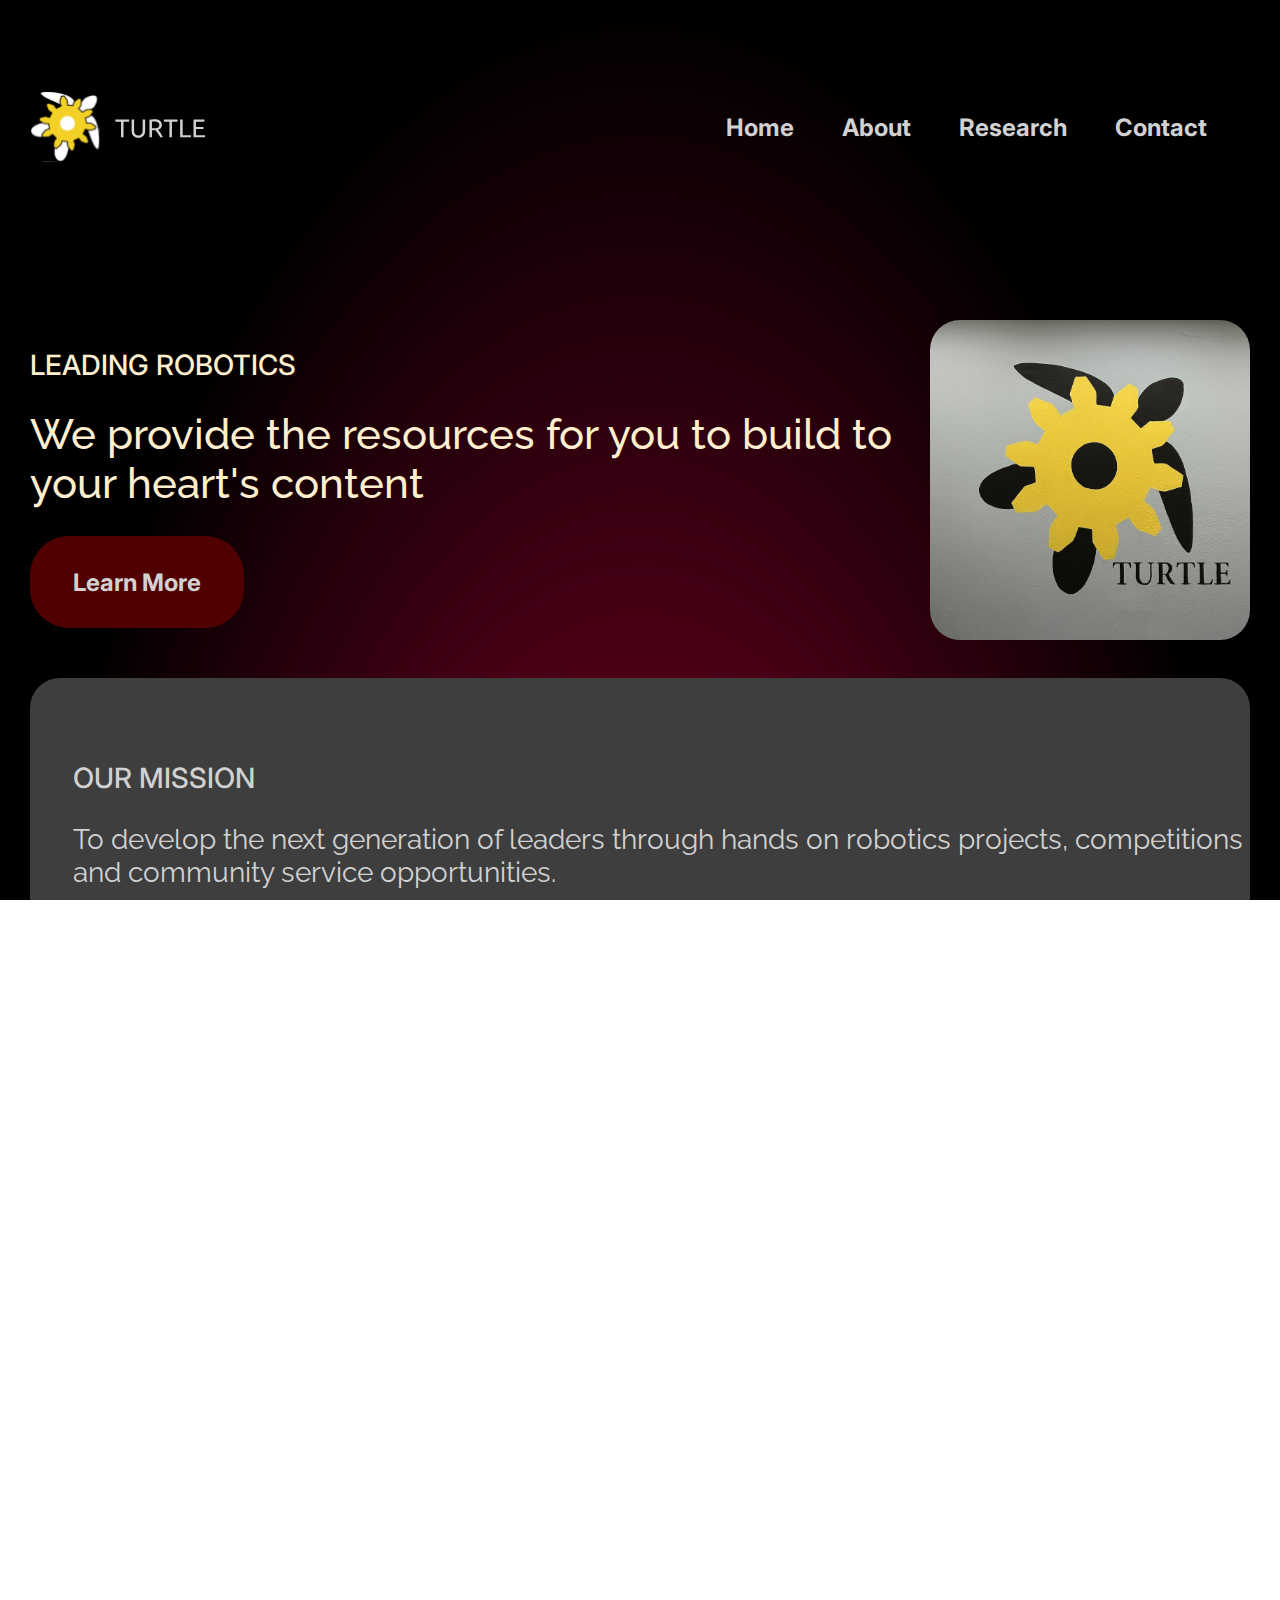
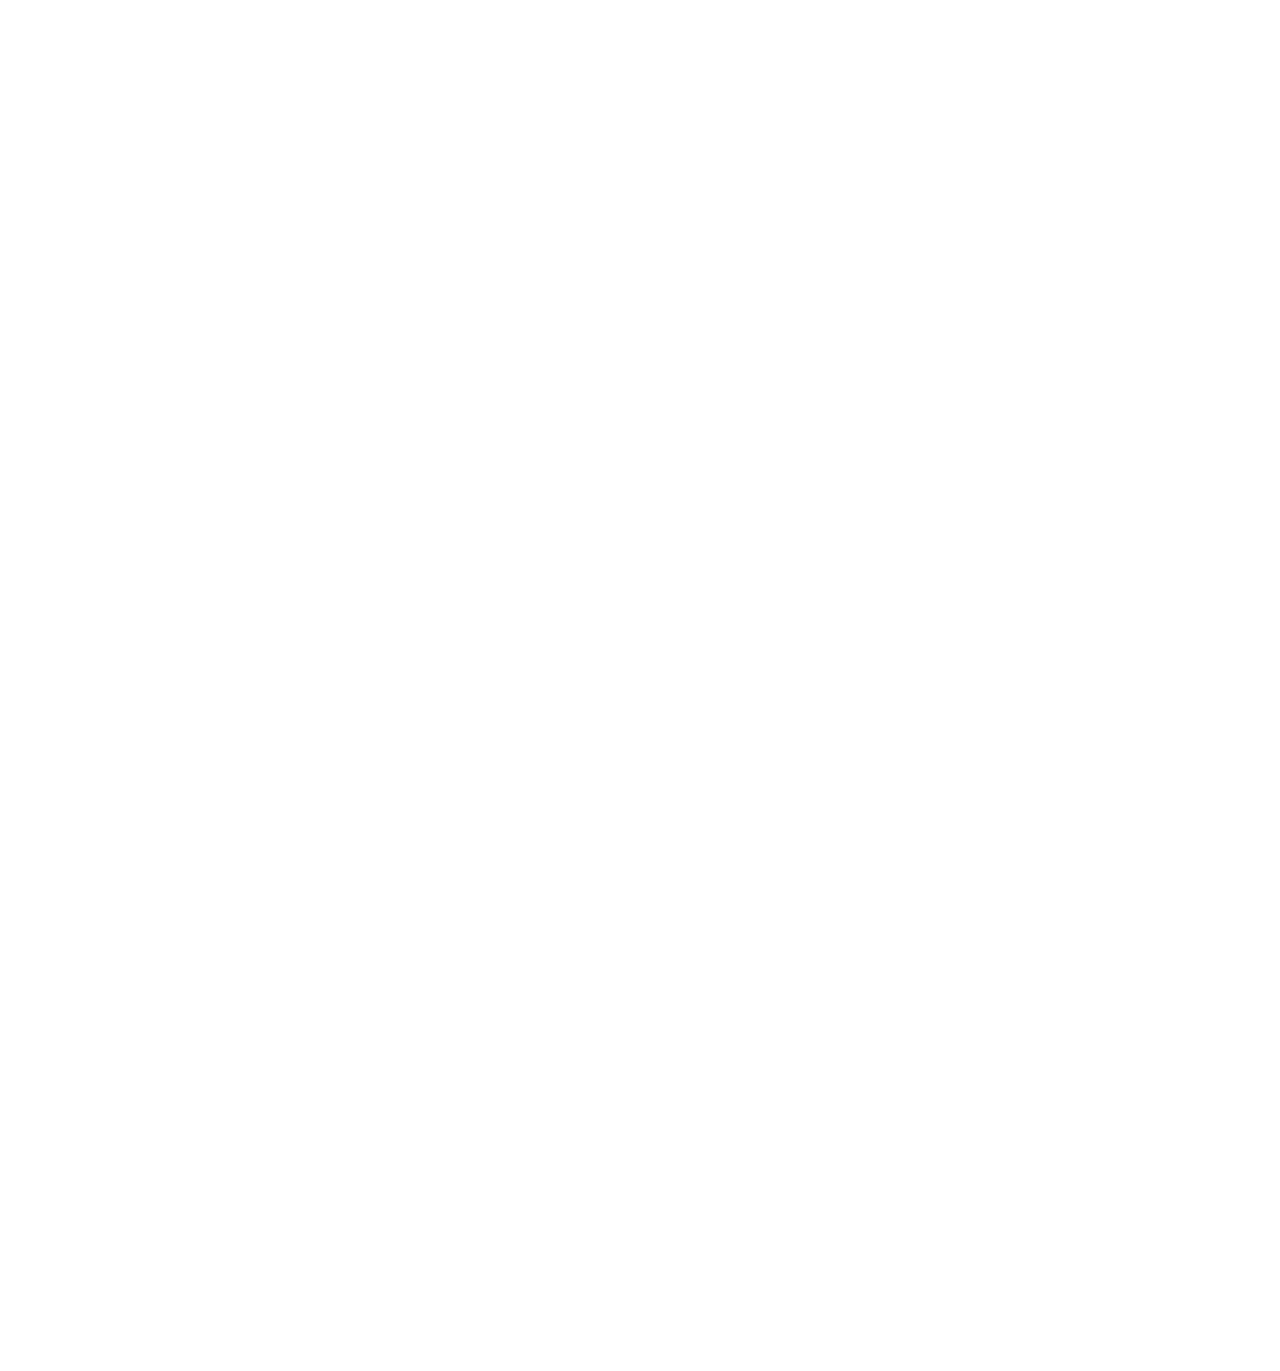
<file: index.html>
<!DOCTYPE html>
<!-- TODO convert images to -->
<html lang="en">

<head>
    <meta charset="UTF-8">
    <meta name="viewport" content="width=device-width, initial-scale=1.0">
    <title>TURTLE Robotics</title>
    <link rel="stylesheet" href="styles.css">

    <!-- Favicons -->
    <link rel="icon" type="image/png" href="/images/homepage_files/favicons/favicon-96x96.png" sizes="96x96" />
    <link rel="icon" type="image/svg+xml" href="/images/homepage_files/favicons/favicon.svg" />
    <link rel="shortcut icon" href="/images/homepage_files/favicons/favicon.ico" />
    <link rel="apple-touch-icon" sizes="180x180" href="/images/homepage_files/favicons/apple-touch-icon.png" />
    <link rel="manifest" href="/images/homepage_files/favicons/site.webmanifest" />

    <!-- Fonts: raleway & inter-->
    <link rel="preconnect" href="https://fonts.googleapis.com">
    <link rel="preconnect" href="https://fonts.gstatic.com" crossorigin>
    <link
        href="https://fonts.googleapis.com/css2?family=Inter:wght@100..900&family=Raleway:ital,wght@0,100..900;1,100..900&display=swap"
        rel="stylesheet">


</head>

<body>
    <div class="main-wrapper">


        <!-- Header includes hero section, navigation -->
        <header>
            <!-- Logo and navigation -->
            <nav>
                <div class="top-logo">
                    <img src="images/homepage_files/turtle-logo-text.svg">
                </div>

                <div class="navburger-container">
                    <ul>
                        <li>
                            <a href="index.html">Home</a>
                        </li>

                        <li>
                            <a href="about.html">About</a>
                        </li>

                        <li>
                            <a href="research.html">Research</a>
                        </li>

                        <li>
                            <a href="contact.html">Contact</a>
                        </li>
                    </ul>

                    <div class="burger-links">
                        <div class="burger-link"><a href="index.html">Home</a></div>
                        <div class="burger-link"><a href="about.html">About</a></div>
                        <div class="burger-link"><a href="research.html">Research</a></div>
                        <div class="burger-link"><a href="contact.html">Contact</a></div>
                    </div>

                    <div class="hamburger">
                        <div class="bar"></div>
                        <div class="bar"></div>
                        <div class="bar"></div>
                    </div>
                </div>
            </nav>
            </nav>

            <div class="hero-section">
                <div class="left">
                    <h3>
                        LEADING ROBOTICS
                    </h3>
                    <h1>
                        We provide the 
                        resources for you to build 
                        to your heart's content
                    </h1>

                    <a href="about.html" class="btn">Learn More</a>
                </div>

                <div class="turtle-painting">
                    <img src="images/homepage_files/turtle-painting.JPEG">
                </div>
            </div>
        </header>

        <section class="mission-section">
            <h3 id="data">
                OUR MISSION
            </h3>

            <p> To develop the next generation of leaders through 
                hands on robotics projects, competitions and 
                community service opportunities.
        </section>

        <section class="featured-project-section">
            <h2>
                Join a team, build a robot, make a difference
            </h2>
            <div class="project-card">
                <img src="images/homepage_files/featured-project-image.jpeg">
                <div class="featured-project-description">
                    <p>
                        In OLSN, the project team is 
                        developing a prosthetic hand for a local 
                        boy
                    </p>
                    <!-- TODO: add link to whichever part of page has featured project information-->
                    <a href="research.html" class="btn">Learn More</a>
                </div>
            </div>

        </section>

        <section class="get-involved-section">
            <h2>
                Get involved
            </h2>
            <div class="join-card">
                <div>
                    <p>100+ members with</p>
                    <p>
                        active projects
                    </p>
                    <a href="https://docs.google.com/forms/d/e/1FAIpQLSd7Zluw8cA9eXX0VDtoTWU3bGopI4MnJf545L-iL5RBx29VTg/viewform"
                        class="btn">Join Us</a>
                </div>
                <img src="images/homepage_files/group-picture-image.jpg">

            </div>
            <h2>
                Awards
            </h2>
            <p>
                1st Place at Texas A&M Engineering Project Showcase '21
            </p>
        </section>

        <section class="partners-section">
            <div class="partner-box">
                <h2>Partners</h2>
                <img src="images/homepage_files/recognized-student-organization.png">
            </div>

        </section>

        <section class="contact-us-section">
            <a href="contact.html" class="btn">Contact Us</a>
        </section>



        </section>

    </div>
    <footer>
        <div class="footer-logo">
            <img src="images/homepage_files/turtle-logo-text-black.svg">
        </div>
        <div class="footer-links">
            <a href="index.html">Home</a>

            <a href="about.html">About</a>

            <a href="research.html">Research</a>

            <a href="contact.html">Contact</a>
        </div>

        <div class="icon-wrapper">
            <a href="https://www.instagram.com/turtle_robotics/">
                <img class="footer-img" src="images/homepage_files/instagram-icon.svg">
            </a>

            <a href="https://www.linkedin.com/company/texas-a-m-turtle-robotics">
                <img class="footer-img" src="images/homepage_files/linkedin-icon.svg">
            </a>

            <a href="mailto:turtlerobotics@gmail.com">
                <img class="footer-img" src="images/homepage_files/mail-icon.svg">
            </a>

            <a href="https://github.com/turtle-robotics">
                <img class="footer-img" src="images/homepage_files/github-icon.svg">
            </a>
        </div>
    </footer>

    <script src="main.js"></script>
</body>

</html>
</file>
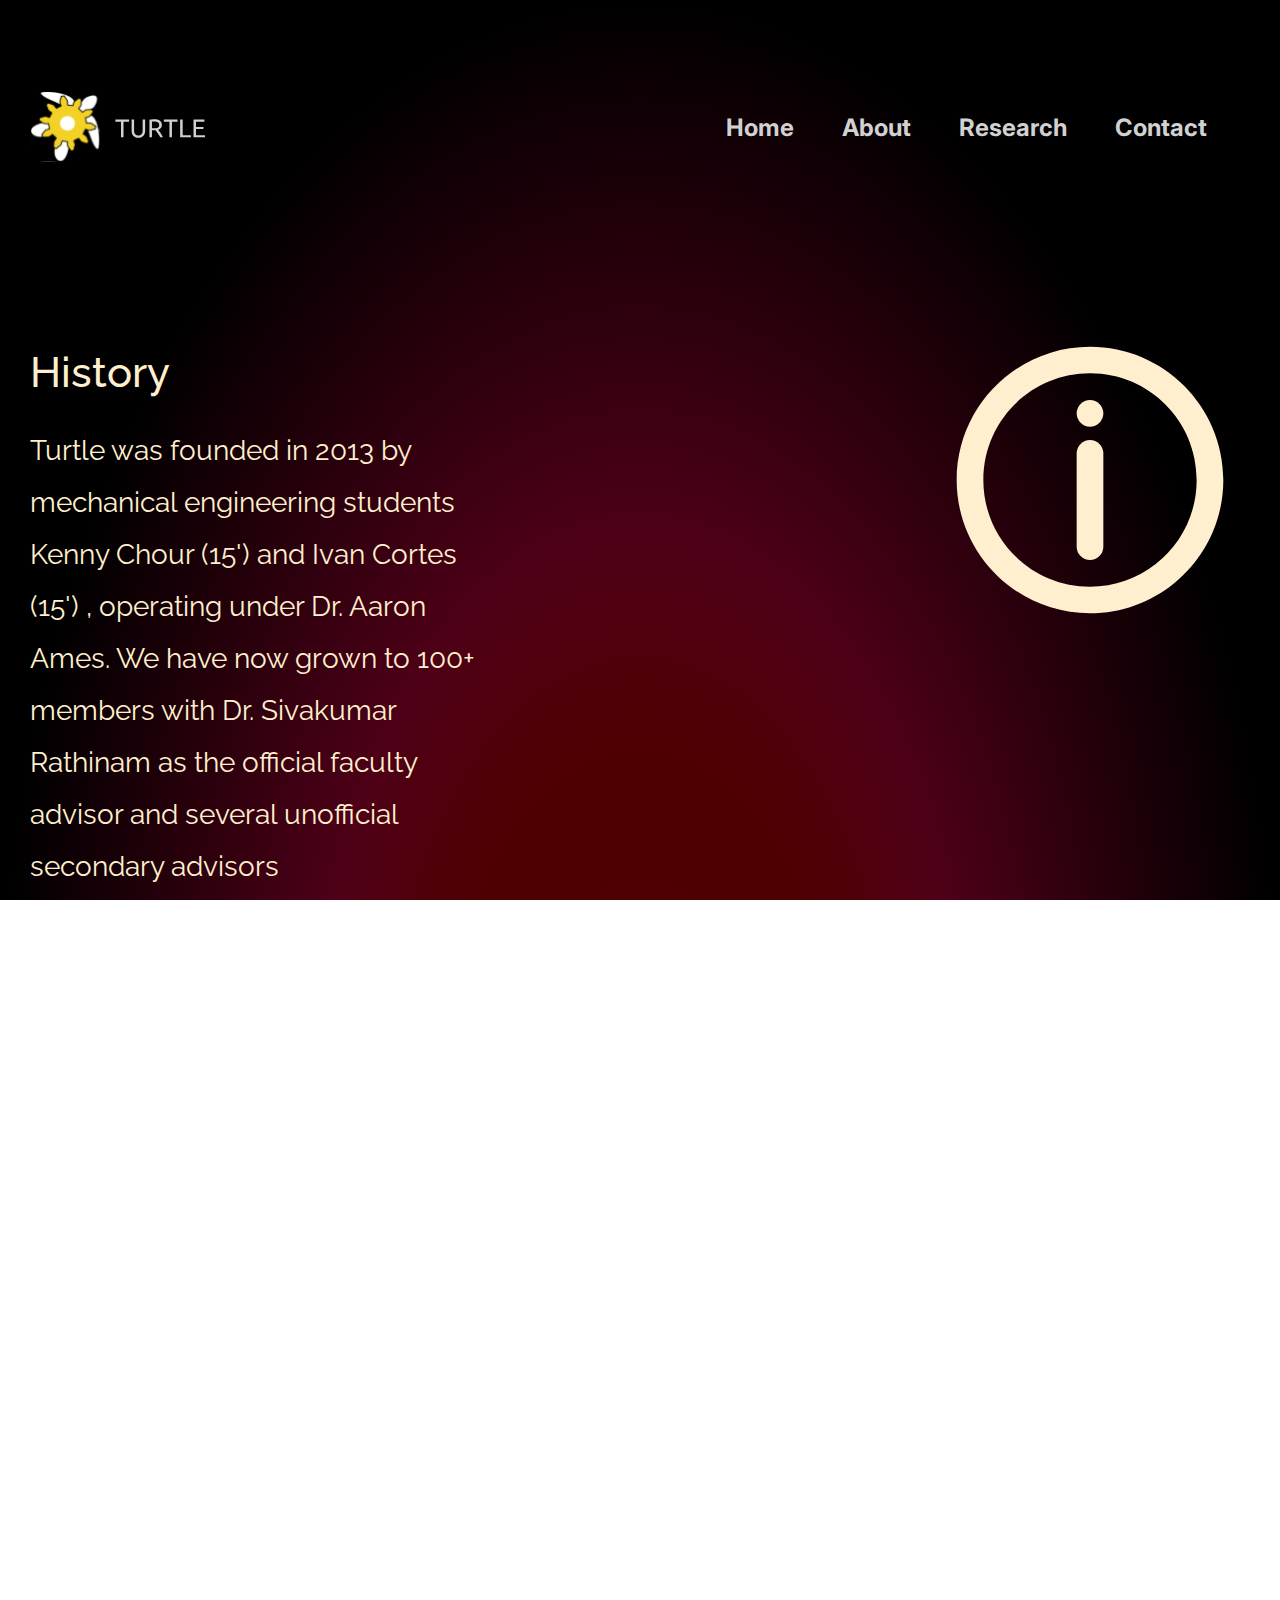
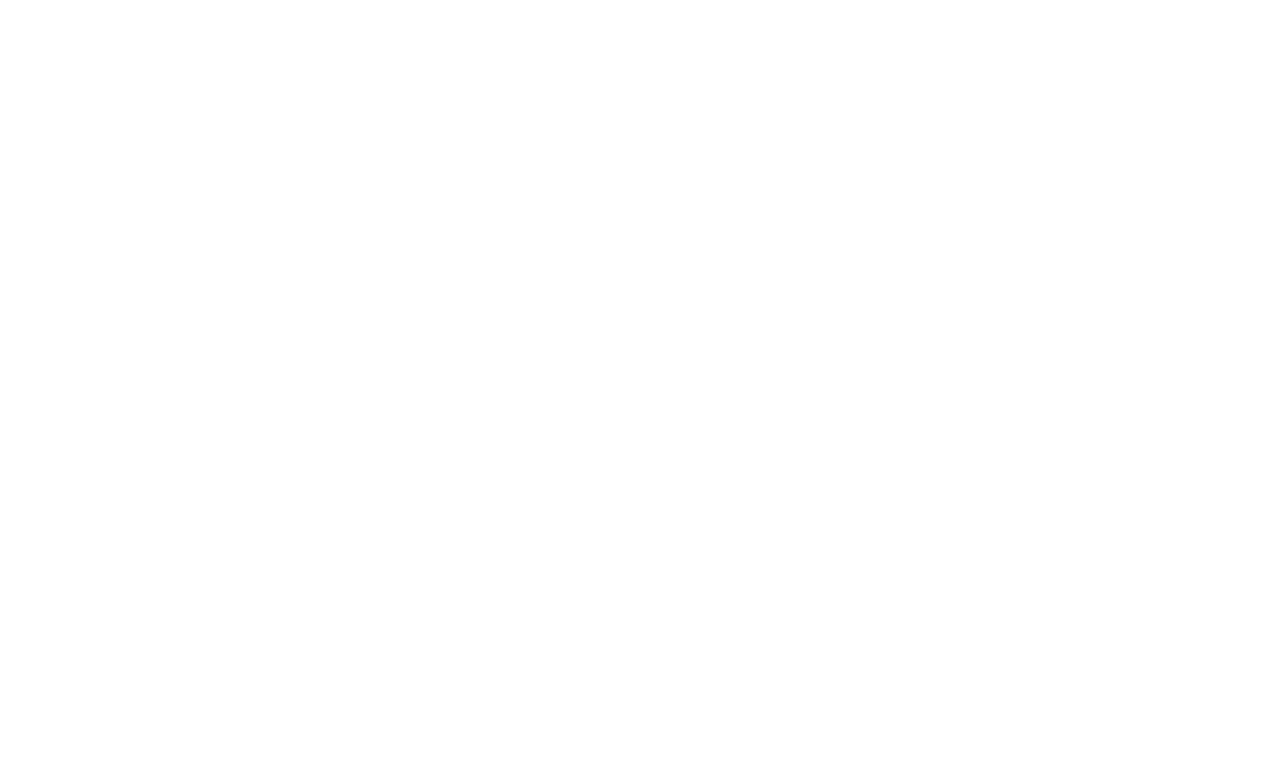
<file: about.html>
<!DOCTYPE html>

<html lang="en">

<head>
    <meta charset="UTF-8">
    <meta name="viewport" content="width=device-width, initial-scale=1.0">
    <title>About page | TURTLE Robotics </title>
    <link rel="stylesheet" href="styles.css">

    <!-- Favicons -->
    <link rel="icon" type="image/png" href="/images/homepage_files/favicons/favicon-96x96.png" sizes="96x96" />
    <link rel="icon" type="image/svg+xml" href="/images/homepage_files/favicons/favicon.svg" />
    <link rel="shortcut icon" href="/images/homepage_files/favicons/favicon.ico" />
    <link rel="apple-touch-icon" sizes="180x180" href="/images/homepage_files/favicons/apple-touch-icon.png" />
    <link rel="manifest" href="/images/homepage_files/favicons/site.webmanifest" />


    <!-- Fonts: raleway & inter-->
    <link rel="preconnect" href="https://fonts.googleapis.com">
    <link rel="preconnect" href="https://fonts.gstatic.com" crossorigin>
    <link
        href="https://fonts.googleapis.com/css2?family=Inter:wght@100..900&family=Raleway:ital,wght@0,100..900;1,100..900&display=swap"
        rel="stylesheet">
</head>

<body>
    <div class="main-wrapper">


        <!-- Header includes hero section, navigation -->
        <header>
            <!-- Logo and navigation -->
            <nav>
                <div class="top-logo">
                    <img src="images/homepage_files/turtle-logo-text.svg">
                </div>


                <div class="navburger-container">
                    <ul>
                        <li>
                            <a href="index.html">Home</a>
                        </li>

                        <li>
                            <a href="about.html">About</a>
                        </li>

                        <li>
                            <a href="research.html">Research</a>
                        </li>

                        <li>
                            <a href="contact.html">Contact</a>
                        </li>
                    </ul>

                    <div class="burger-links">
                        <div class="burger-link"><a href="index.html">Home</a></div>
                        <div class="burger-link"><a href="about.html">About</a></div>
                        <div class="burger-link"><a href="research.html">Research</a></div>
                        <div class="burger-link"><a href="contact.html">Contact</a></div>
                    </div>

                    <div class="hamburger">
                        <div class="bar"></div>
                        <div class="bar"></div>
                        <div class="bar"></div>
                    </div>
                </div>
            </nav>

            </nav>

            <div class="hero-section">
                <div class="left">
                    <h1>
                        History
                    </h1>
                    <p>
                        Turtle was founded in 2013 by <br>
                        mechanical engineering students <br>
                        Kenny Chour (15') and Ivan Cortes <br>
                        (15') , operating under Dr. Aaron <br>
                        Ames. We have now grown to 100+ <br>
                        members with Dr. Sivakumar <br>
                        Rathinam as the official faculty <br>
                        advisor and several unofficial <br>
                        secondary advisors
                    </p>
                </div>

                <div class="info">
                    <img src="images/about_page_files/info.svg">
                </div>

            </div>


        </header>


        <div class="about-card-wrapper">
            <div class="about-card-row">
                <div class="about-card-black">

                    <img class="about-person-icon" src="images/about_page_files/person-icon.svg">

                    <div class="about-card-right">
                        <div class="about-card-text">
                            <h4 class="about-card-position">
                                PRIMARY ADVISOR
                            </h4>
                            <p class="about-card-name">
                                Sivakumar Rathinam
                            </p>
                        </div>

                        <a href="mailto:srathinam@tamu.edu">
                            <img src="images/about_page_files/about-email-icon(FFEFCE).svg">
                        </a>
                    </div>
                </div>

                <div class="about-card-grey">

                    <img class="about-person-icon" src="images/about_page_files/person-icon.svg">

                    <div class="about-card-right">
                        <div class="about-card-text">
                            <h4 class="about-card-position">
                                PRESIDENT
                            </h4>
                            <p class="about-card-name">
                                Zachary Bucknor-Smartt
                            </p>
                        </div>
                        <a href="mailto:zacharybsmartt@tamu.edu">
                            <img src="images/about_page_files/about-email-icon(FFEFCE).svg">
                        </a>
                    </div>
                </div>
            </div>

            <div class="about-card-row">
                <div class="about-card-white">

                    <img class="about-person-icon" src="images/about_page_files/person-icon.svg">

                    <div class="about-card-right">
                        <div class="about-card-text">
                            <h4 class="about-card-position">
                                EXTERNAL VP
                            </h4>
                            <p class="about-card-name">
                                Ian Farrar
                            </p>
                        </div>

                        <a href="mailto:farraricollege4@email.tamu.edu">
                            <img src="images/about_page_files/about-email-icon(02F4D).svg">
                        </a>
                    </div>
                </div>

                <div class="about-card-white">

                    <img class="about-person-icon" src="images/about_page_files/person-icon.svg">

                    <div class="about-card-right">
                        <div class="about-card-text">
                            <h4 class="about-card-position">
                                INTERNAL VP
                            </h4>
                            <p class="about-card-name">
                                Ian Lansdowne
                            </p>
                        </div>

                        <a href="mailto:ianl@email.tamu.edu">
                            <img src="images/about_page_files/about-email-icon(02F4D).svg">
                        </a>
                    </div>
                </div>

                <div class="about-card-white">

                    <img class="about-person-icon" src="images/about_page_files/person-icon.svg">

                    <div class="about-card-right">
                        <div class="about-card-text">
                            <h4 class="about-card-position">
                                PROJECT VP
                            </h4>
                            <p class="about-card-name">
                                Willem Bannick
                            </p>
                        </div>

                        <a href="mailto:wjb5493@tamu.edu">
                            <img src="images/about_page_files/about-email-icon(02F4D).svg">
                        </a>
                    </div>
                </div>
            </div>

            <div class="about-card-row">
                <div class="about-card-grey">

                    <img class="about-person-icon" src="images/about_page_files/person-icon.svg">

                    <div class="about-card-right">
                        <div class="about-card-text">
                            <h4 class="about-card-position">
                                PR OFFICER
                            </h4>
                            <p class="about-card-name">
                                Malcom Ferguson
                            </p>
                        </div>
                        <a href="mailto:malcolm@tamu.edu">
                            <img src="images/about_page_files/about-email-icon(FFEFCE).svg">
                        </a>
                    </div>
                </div>

                <div class="about-card-grey">

                    <img class="about-person-icon" src="images/about_page_files/person-icon.svg">

                    <div class="about-card-right">
                        <div class="about-card-text">
                            <h4 class="about-card-position">
                                CORPORATE RELATIONS OFFICER
                            </h4>
                            <p class="about-card-name">
                                Will McGarity
                            </p>
                        </div>
                        <a href="mailto:wmcgarity777@tamu.edu">
                            <img src="images/about_page_files/about-email-icon(FFEFCE).svg">
                        </a>
                    </div>
                </div>
            </div>

            <div class="about-card-row">
                <div class="about-card-white">

                    <img class="about-person-icon" src="images/about_page_files/person-icon.svg">

                    <div class="about-card-right">
                        <div class="about-card-text">
                            <h4 class="about-card-position">
                                WEBMASTER
                            </h4>
                            <p class="about-card-name">
                                Quinn Belmar
                            </p>
                        </div>
                        <a href="mailto:quinnbelmar@tamu.edu">
                            <img src="images/about_page_files/about-email-icon(02F4D).svg">
                        </a>
                    </div>
                </div>

                <div class="about-card-white">

                    <img class="about-person-icon" src="images/about_page_files/person-icon.svg">

                    <div class="about-card-right">
                        <div class="about-card-text">
                            <h4 class="about-card-position">
                                TREASURER
                            </h4>
                            <p class="about-card-name">
                                Raquel Garcia
                            </p>
                        </div>

                        <a href="mailto:raquelgarcia@tamu.edu">
                            <img src="images/about_page_files/about-email-icon(02F4D).svg">
                        </a>
                    </div>
                </div>

                <div class="about-card-white">

                    <img class="about-person-icon" src="images/about_page_files/person-icon.svg">

                    <div class="about-card-right">
                        <div class="about-card-text">
                            <h4 class="about-card-position">
                                LOGISTICS OFFICER
                            </h4>
                            <p class="about-card-name">
                                Ian Wilhite
                            </p>
                        </div>

                        <a href="mailto:ian.wilhite0@tamu.edu">
                            <img src="images/about_page_files/about-email-icon(02F4D).svg">
                        </a>
                    </div>
                </div>
            </div>

            <div class="about-card-row">
                <div class="about-card-grey">

                    <img class="about-person-icon" src="images/about_page_files/person-icon.svg">

                    <div class="about-card-right">
                        <div class="about-card-text">
                            <h4 class="about-card-position">
                                HATCHLING DIRECTOR
                            </h4>
                            <p class="about-card-name">
                                Victor Cardona
                            </p>
                        </div>
                        <a href="mailto:victor_cardona0703@tamu.edu">
                            <img src="images/about_page_files/about-email-icon(FFEFCE).svg">
                        </a>
                    </div>
                </div>

                <div class="about-card-grey">

                    <img class="about-person-icon" src="images/about_page_files/person-icon.svg">

                    <div class="about-card-right">
                        <div class="about-card-text">
                            <h4 class="about-card-position">
                                HATCHLING ASSISTANT DIRECTOR
                            </h4>
                            <p class="about-card-name">
                                Anna Wagner
                            </p>
                        </div>
                        <a href="mailto:kwagner@tamu.edu">
                            <img src="images/about_page_files/about-email-icon(FFEFCE).svg">
                        </a>
                    </div>
                </div>
            </div>

            <div class="about-card-row">
                <div class="about-card-white">

                    <img class="about-person-icon" src="images/about_page_files/person-icon.svg">

                    <div class="about-card-right">
                        <div class="about-card-text">
                            <h4 class="about-card-position">
                                HATCHLING ASSISTANT DIRECTOR
                            </h4>
                            <p class="about-card-name">
                                Gael Mamenta
                            </p>
                        </div>
                        <a href="mailto:gmamenta@tamu.edu">
                            <img src="images/about_page_files/about-email-icon(02F4D).svg">
                        </a>
                    </div>
                </div>

                <div class="about-card-white">

                    <img class="about-person-icon" src="images/about_page_files/person-icon.svg">

                    <div class="about-card-right">
                        <div class="about-card-text">
                            <h4 class="about-card-position">
                                HATCHLING ASSISTANT DIRECTOR
                            </h4>
                            <p class="about-card-name">
                                Kalen Jaroszwenski
                            </p>
                        </div>
                        <a href="mailto:jaroszewskik@tamu.edu">
                            <img src="images/about_page_files/about-email-icon(02F4D).svg">
                        </a>
                    </div>
                </div>
            </div>

        </div>

    </div>

    <footer>
        <div class="footer-logo">
            <img src="images/homepage_files/turtle-logo-text-black.svg">
        </div>
        <div class="footer-links">
            <a href="index.html">Home</a>

            <a href="about.html">About</a>

            <a href="research.html">Research</a>

            <a href="contact.html">Contact</a>
        </div>

        <div class="icon-wrapper">
            <a href="https://www.instagram.com/turtle_robotics/">
                <img class="footer-img" src="images/homepage_files/instagram-icon.svg">
            </a>

            <a href="https://www.linkedin.com/company/texas-a-m-turtle-robotics">
                <img class="footer-img" src="images/homepage_files/linkedin-icon.svg">
            </a>

            <a href="mailto:turtlerobotics@gmail.com">
                <img class="footer-img" src="images/homepage_files/mail-icon.svg">
            </a>

            <a href="https://github.com/turtle-robotics">
                <img class="footer-img" src="images/homepage_files/github-icon.svg">
            </a>
        </div>
    </footer>

    <script src="main.js"></script>

</body>




</html>
</file>
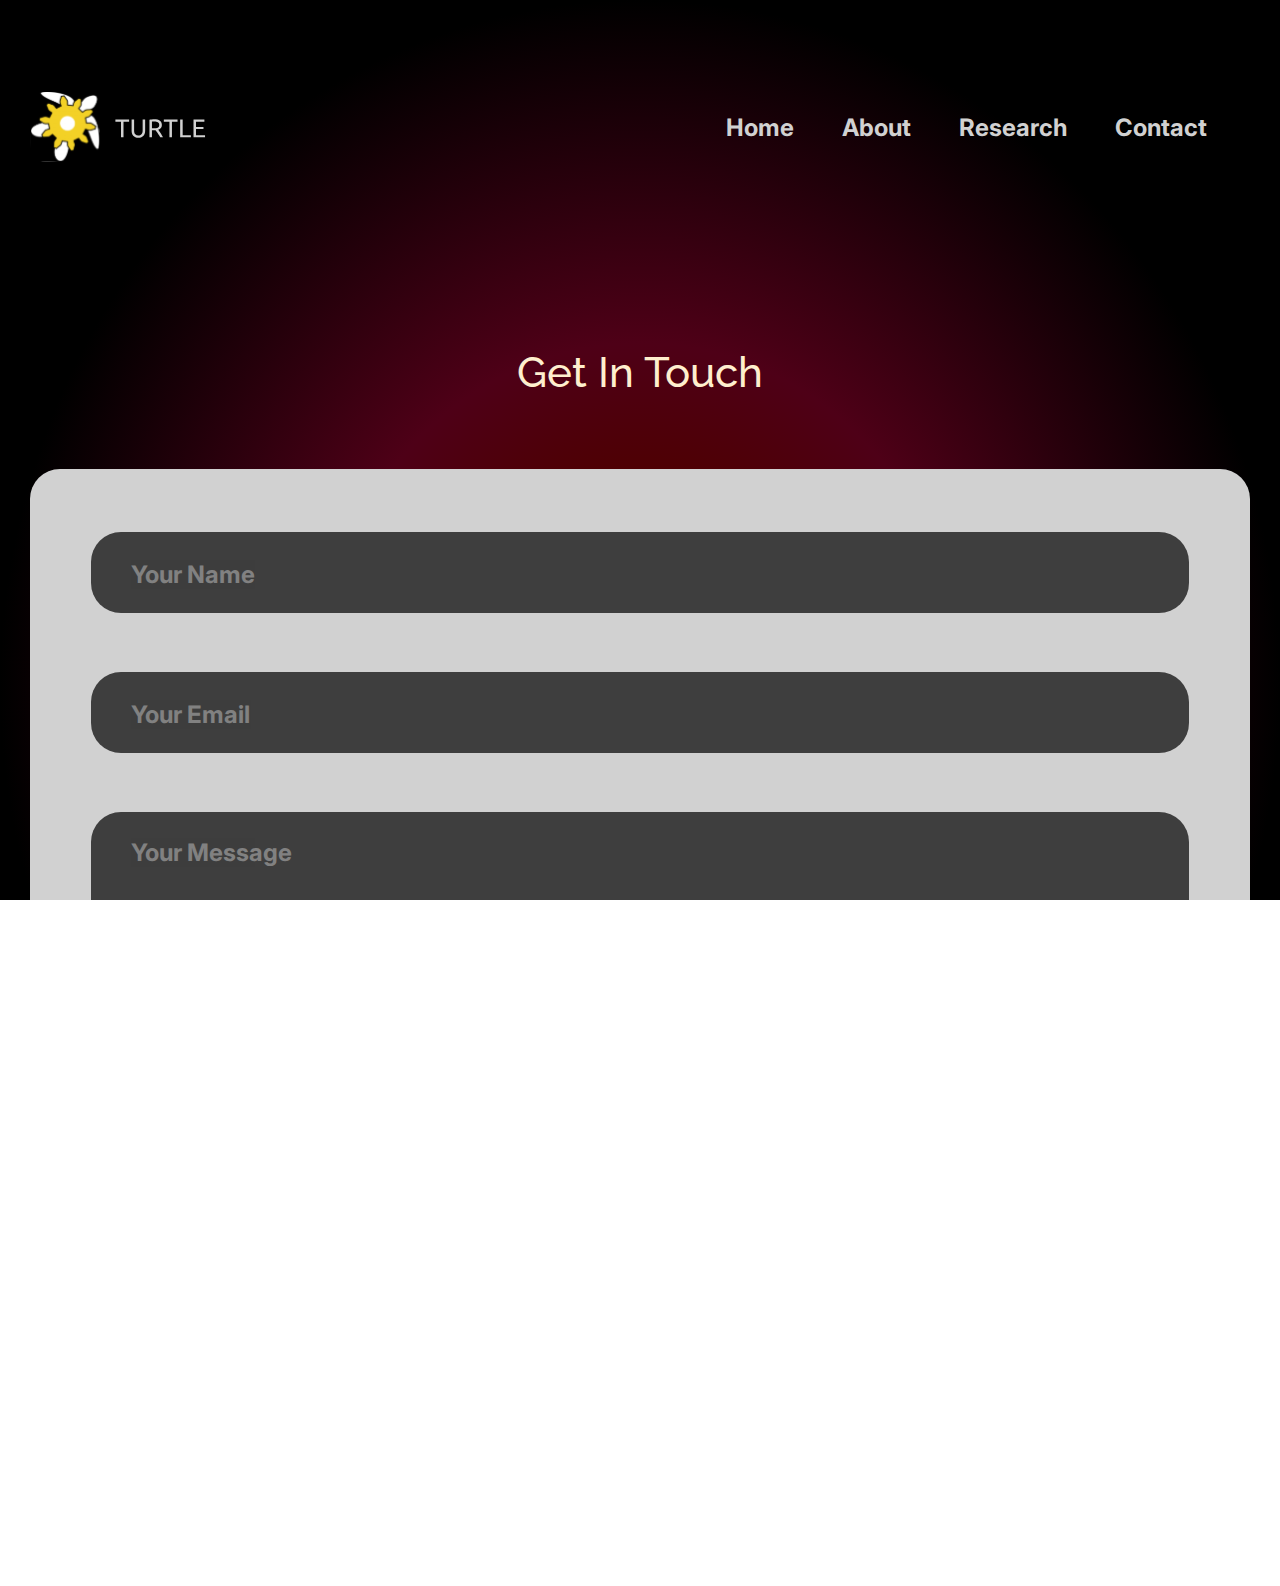
<file: contact.html>
<!DOCTYPE html>

<html lang="en">

<head>
    <meta charset="UTF-8">
    <meta name="viewport" content="width=device-width, initial-scale=1.0">
    <title>Contact page | TURTLE Robotics</title>
    <link rel="stylesheet" href="styles.css">

    <!-- Favicons-->
    <link rel="icon" type="image/png" href="/images/homepage_files/favicons/favicon-96x96.png" sizes="96x96" />
    <link rel="icon" type="image/svg+xml" href="/images/homepage_files/favicons/favicon.svg" />
    <link rel="shortcut icon" href="/images/homepage_files/favicons/favicon.ico" />
    <link rel="apple-touch-icon" sizes="180x180" href="/images/homepage_files/favicons/apple-touch-icon.png" />
    <link rel="manifest" href="/images/homepage_files/favicons/site.webmanifest" />


    <!-- Fonts: raleway & inter-->
    <link rel="preconnect" href="https://fonts.googleapis.com">
    <link rel="preconnect" href="https://fonts.gstatic.com" crossorigin>
    <link
        href="https://fonts.googleapis.com/css2?family=Inter:wght@100..900&family=Raleway:ital,wght@0,100..900;1,100..900&display=swap"
        rel="stylesheet">
</head>

<body>
    <div class="main-wrapper">


        <!-- Header includes hero section, navigation -->
        <header>
            <!-- Logo and navigation -->
            <nav>
                <div class="top-logo">
                    <img src="images/homepage_files/turtle-logo-text.svg">
                </div>

                <div class="navburger-container">
                    <ul>
                        <li>
                            <a href="index.html">Home</a>
                        </li>

                        <li>
                            <a href="about.html">About</a>
                        </li>

                        <li>
                            <a href="research.html">Research</a>
                        </li>

                        <li>
                            <a href="contact.html">Contact</a>
                        </li>
                    </ul>

                    <div class="burger-links">
                        <div class="burger-link"><a href="index.html">Home</a></div>
                        <div class="burger-link"><a href="about.html">About</a></div>
                        <div class="burger-link"><a href="research.html">Research</a></div>
                        <div class="burger-link"><a href="contact.html">Contact</a></div>
                    </div>

                    <div class="hamburger">
                        <div class="bar"></div>
                        <div class="bar"></div>
                        <div class="bar"></div>
                    </div>
                </div>
            </nav>

            </nav>

            <div class="contact-section">

                <h1>
                    Get In Touch
                </h1>

                <div class="contact-wrapper">

                    <form action="https://api.web3forms.com/submit" method="POST" class="contact-form">
                        <input type="hidden" name="access_key" value="cee1ff2a-d059-4851-a9e5-9835c035bc26">
                        <input type="text" name="name" placeholder="Your Name" class="contact-inputs" required>
                        <input type="text" name="email" placeholder="Your Email" class="contact-inputs" required>
                        <textarea name="message" placeholder="Your Message" class="contact-inputs" required></textarea>
                        <button type="submit" class="btn">Submit</button>
                    </form>

                </div>


            </div>


        </header>
    </div>

    <footer>
        <div class="footer-logo">
            <img src="images/homepage_files/turtle-logo-text-black.svg">
        </div>
        <div class="footer-links">
            <a href="index.html">Home</a>

            <a href="about.html">About</a>

            <a href="research.html">Research</a>

            <a href="contact.html">Contact</a>
        </div>

        <div class="icon-wrapper">
            <a href="https://www.instagram.com/turtle_robotics/">
                <img class="footer-img" src="images/homepage_files/instagram-icon.svg">
            </a>

            <a href="https://www.linkedin.com/company/texas-a-m-turtle-robotics">
                <img class="footer-img" src="images/homepage_files/linkedin-icon.svg">
            </a>

            <a href="mailto:turtlerobotics@gmail.com">
                <img class="footer-img" src="images/homepage_files/mail-icon.svg">
            </a>

            <a href="https://github.com/turtle-robotics">
                <img class="footer-img" src="images/homepage_files/github-icon.svg">
            </a>
        </div>
    </footer>

    <script src="main.js"></script>

</body>




</html>
</file>
<file: styles.css>
:root {
    --alto: #D1D1D1;
    --prussian-blue: #002F4D;
    --mine-shaft: #3E3E3E;
    --aggie-maroon: #500000;
    --barley-white: #FFEFCE;
    --padding-large: 10vw;
    --padding-small: 1rem;
    --font-base: 1rem;
    overscroll-behavior: none;
}

/*all elements and anything after and before */
*,
*::after,
*::before {
    /* the width and height calculations include the padding and border */
    box-sizing: border-box;
}

/* Home page start */
html {
    position: fixed;
    overflow: hidden;
    width: 100%;
    height: 100%;
    overscroll-behavior: none;
}

body {
    margin: 0;
    color: white;
    font-family: "Raleway", sans-serif;
    width: 100%;
    height: 100%;
    overflow-x: hidden;
    position: relative;
    display: flex;
    flex-direction: column;
    overscroll-behavior: none;
}


.main-wrapper {
    padding: 2.5rem 20%;
    padding-left: 1.88rem;
    padding-right: 1.88rem;
    background: radial-gradient(50% 50% at 50% 50%, #500000 0%, #4E0000 28.5%, #4E0017 50%, #000 100%);
    display: flex;
    flex-direction: column;
    flex-grow: 1;
}

.btn {
    display: flex;
    justify-content: center;
    align-items: center;
    width: 13.375rem;
    height: 5.75rem;
    border-radius: 2.438rem;
    color: var(--alto);
    background: var(--aggie-maroon);
    font-family: "Inter", sans-serif;
    font-size: 1.5rem;
    font-style: normal;
    font-weight: 700;
    text-transform: capitalize;
    text-decoration: none;
    border: none;
}

header {
    width: 100%;
    height: auto;
    margin-bottom: 2.125rem;
}

/* Styling navbar*/

nav {
    display: flex;
    justify-content: space-between;
    width: 100%;
    top: 3.25rem;
    position: relative;
    z-index: 1;
    padding-bottom: 2rem;
}

nav .top-logo img {
    width: 11rem;
    height: 4.389rem;
}

nav .top-logo {
    display: flex;
    flex-direction: column;
}

nav .top-logo a {
    color: var(--alto);
    font-family: Inter;
    font-size: 1.5rem;
    font-style: normal;
    font-weight: 700;
    line-height: normal;
    text-transform: capitalize;
}

.navburger-container {
    display: flex;
    justify-content: space-between;
    flex-direction: row;
    gap: 7.44rem;
    padding-right: 2.7rem;
}

.hamburger {
    cursor: pointer;
    display: none;
}

.bar {
    display: block;
    width: 25px;
    height: 3px;
    margin: 3px;
    -webkit-transition: all 0.3s ease-in-out;
    transition: all 0.3s ease-in-out;
    background-color: white;
    border-radius: 1em;
}


nav ul {
    display: flex;
    align-items: center;
    gap: 3rem;
    list-style: none;
}

nav ul li a {
    color: var(--alto);
    font-family: Inter;
    font-size: 1.5rem;
    font-style: normal;
    font-weight: 700;
    line-height: normal;
    text-transform: capitalize;
    text-decoration: none;
}

.burger-links {
    display: none;
}


/* end of navbar styling */

.hero-section {
    display: flex;
    width: 100%;
    align-items: top;
    justify-content: space-between;
    padding-top: 11.125rem;
}


.hero-section .left h3 {
    color: var(--barley-white);
    /* turtle website subheading 1 */
    font-family: Inter;
    font-size: 1.75rem;
    font-style: normal;
    font-weight: 500;
    text-transform: uppercase;
    margin-bottom: 0;
}


.hero-section .left h1 {
    color: var(--barley-white);
    /* turtle website h1 */
    font-family: Raleway;
    font-size: 2.625rem;
    font-style: normal;
    font-weight: 500;
}

.hero-section .turtle-painting img {
    width: 20rem;
    height: 20rem;
    border-radius: 1.875rem;
}

/* mission section */

.mission-section {
    background: var(--mine-shaft);
    border-radius: 1.875rem;
    padding-top: 3.418rem;
    padding-bottom: 4.537rem;
    margin-bottom: 2.688rem;
    padding-left: 2.688rem;
}

.mission-section h3 {
    text-align: left;
    color: var(--alto);
    /* turtle website subheading 1 */
    font-family: Inter;
    font-size: 1.75rem;
    font-style: normal;
    font-weight: 500;
    line-height: normal;
    text-transform: uppercase;
}

.mission-section p {
    /* turtle website largest body text */
    text-align: left;
    color: var(--alto);
    font-family: Raleway;
    font-size: 1.75rem;
    font-style: normal;
    font-weight: 400;
}

/* mission section end */

/* featured project section */
.featured-project-section {
    background: white;
    border-radius: 1.875rem;
    padding-top: 2.875rem;
    padding-bottom: 1.813rem;
    padding-left: 2.688rem;
}


.project-card {
    display: flex;
}

.featured-project-description {
    display: flex;
    flex-direction: column;
    padding-left: 5%;
}

.featured-project-section img {
    width: 19.03rem;
    height: 17.938rem;
    border-radius: 1.875rem;
}

.featured-project-section h2 {
    text-align: left;
    color: black;
    /* turtle website subheading 1 */
    font-family: Raleway;
    font-size: 2.125rem;
    font-style: normal;
    font-weight: 500;
}

.featured-project-section p {
    color: black;
    font-family: Raleway;
    font-size: 1.75rem;
    font-style: normal;
    font-weight: 400;
}


/* featured project section end */

.get-involved-section {
    margin-top: 3.125rem;
    padding-left: 1.88rem;
    padding-right: 1.88rem;
}

.get-involved-section h2 {
    color: var(--barley-white);
    /* turtle website h2 */
    font-family: Raleway;
    font-size: 2.125rem;
    font-style: normal;
    font-weight: 500;
}

.get-involved-section p {
    color: var(--barley-white);
    /* turtle website largest body text */
    font-family: Raleway;
    font-size: 1.75rem;
    font-style: normal;
    font-weight: 400;
}

.join-card {
    display: flex;
    flex-direction: row;
    justify-content: space-between;
}

.join-card .btn {
    margin-top: 5rem;
}

.join-card img {
    max-width: 43.25rem;
    max-height: 16.125rem;
    border-radius: 1.875rem;
}

.partner-box {
    text-align: left;
    color: #000;
    border-radius: 1.875rem;
    background-color: white;
    padding-top: 2.38rem;
    padding-left: 2.688rem;
}

.partner-box h2 {
    color: black;
    /* turtle website h2 */
    font-family: Raleway;
    font-size: 2.125rem;
    font-style: normal;
    font-weight: 500;
}

.partner-box img {
    width: 41.8125rem;
    height: 14.875rem;
}

.contact-us-section {
    margin: 5rem 0px;
    display: flex;
    justify-content: center;
}

footer {
    background-color: #D1D1D1;
}

.footer-links {
    display: flex;
    flex-direction: row;
    justify-content: center;
    gap: 3.06rem;
    padding: 0.938rem 32%;
    color: #000;
}

.icon-wrapper {
    display: flex;
    flex-direction: row;
    justify-content: center;
    gap: 2.87rem;
    padding: 0.938rem 32%;
    color: #000;
}

.icon-wrapper>div {
    cursor: pointer;
}

.footer-links a {
    color: var(--mine-shaft);
    font-family: Inter;
    font-size: 1.5rem;
    font-style: normal;
    font-weight: 500;
    line-height: normal;
    text-transform: capitalize;
    cursor: pointer;
    text-decoration: none;
}

.footer-logo {
    padding-top: 1.875rem;
    width: 100%;
    height: 4.38863rem;
    display: flex;
    justify-content: center;
}

.footer-img {
    width: 4.34025rem;
    height: 3.125rem;
}

/* End of homepage styling */

/* Research page styling */

.hero-section .screwdriver img {
    width: 20rem;
    height: 20rem;
}

.learn-more {
    margin-bottom: 3.06rem;
    color: var(--barley-white);
    /* turtle website h1 */
    font-family: Raleway;
    font-size: 2.625rem;
    font-style: normal;
    font-weight: 500;
}

.projects {
    display: flex;
    flex-direction: column;
    gap: 1.63rem;
}

.project-wrapper {
    width: 100%;
    display: flex;
    flex-direction: column;
    justify-content: center;
    align-items: center;
    background-color: #3E3E3E;
    border-radius: 1.875rem;
    height: fit-content;
}

.project-wrapper:nth-child(even) {
    background-color: #D1D1D1;
}

.project-header {
    width: 100%;
    display: flex;
    justify-content: space-between;
    align-items: center;
    cursor: pointer;
}

.project-name-grey {
    padding-left: 2.5rem;
    display: flex;
    justify-content: center;
    align-items: center;
    color: var(--alto);
    /* turtle website h2 */
    font-family: Raleway;
    font-size: 2.125rem;
    font-style: normal;
    font-weight: 500;
    line-height: var(--Display-Medium-Line-Height, 3.25rem);
    /* 152.941% */
    letter-spacing: var(--Display-Medium-Tracking, 0rem);
}

.project-name-white {
    padding-left: 2.5rem;
    display: flex;
    justify-content: center;
    align-items: center;
    color: black;
    /* turtle website h2 */
    font-family: Raleway;
    font-size: 2.125rem;
    font-style: normal;
    font-weight: 500;
    line-height: var(--Display-Medium-Line-Height, 3.25rem);
    /* 152.941% */
    letter-spacing: var(--Display-Medium-Tracking, 0rem);
}



.chevron {
    width: 3.6875rem;
    height: 3.6875rem;
    transform: rotate(-90deg);
    margin-right: 2.5rem;
    transition: transform 0.3s ease-in-out;
    color: black;
}

.chevron.active {
    transform: rotate(90deg);
}

.expandable {
    display: block;
    width: 100%;
    max-height: 0;
    overflow: hidden;
    transition: max-height 0.3s ease-in-out;
}

.project-content {
    display: flex;
    justify-content: space-between;
    width: 100%;
}

/* added for testing */
.project-content-test {
    display: flex;
    flex-direction: column;
    justify-content: space-between;
    width: 100%;
}

.project-description {
    margin-left: 2.5rem;
    padding-bottom: 2.5rem;
}

/* added for testing */
.project-description-test {
    margin-left: 2.5rem;
    padding-bottom: 2.5rem;
    justify-content: center;
}

.looking-for {
    margin-right: 2.5rem;
}

.looking-for-heading-grey {
    color: var(--alto);

    /* turtle website subheading 1 */
    font-family: Inter;
    font-size: 1.75rem;
    font-style: normal;
    font-weight: 500;
    line-height: normal;
    text-transform: uppercase;
}

.looking-for-heading-white {
    color: black;
    /* turtle website subheading 1 */
    font-family: Inter;
    font-size: 1.75rem;
    font-style: normal;
    font-weight: 500;
    line-height: normal;
    text-transform: uppercase;
}

.desired-traits-grey {
    color: var(--alto);
    /* turtle website largest body text */
    font-family: Raleway;
    font-size: 1.75rem;
    font-style: normal;
    font-weight: 400;
    line-height: var(--Display-Medium-Line-Height, 3.25rem);
    /* 185.714% */
    letter-spacing: var(--Display-Medium-Tracking, 0rem);
}

.desired-traits-white {
    color: black;
    /* turtle website largest body text */
    font-family: Raleway;
    font-size: 1.75rem;
    font-style: normal;
    font-weight: 400;
    line-height: var(--Display-Medium-Line-Height, 3.25rem);
    /* 185.714% */
    letter-spacing: var(--Display-Medium-Tracking, 0rem);
}


.description-text-grey {
    color: var(--alto);
    width: 39.125rem;
    /* turtle website largest body text */
    font-family: Raleway;
    font-size: 1.75rem;
    font-style: normal;
    font-weight: 400;
    line-height: var(--Display-Medium-Line-Height, 3.25rem);
    /* 185.714% */
    letter-spacing: var(--Display-Medium-Tracking, 0rem);

}

.description-text-white {
    color: black;
    width: 39.125rem;
    /* turtle website largest body text */
    font-family: Raleway;
    font-size: 1.75rem;
    font-style: normal;
    font-weight: 400;
    line-height: var(--Display-Medium-Line-Height, 3.25rem);
    /* 185.714% */
    letter-spacing: var(--Display-Medium-Tracking, 0rem);
}



.beest-project-vid {
    width: 20rem;
    height: 20rem;
    border-radius: 1.875rem;
}

.placeholder img {
    width: 20rem;
    height: 20rem;
    border-radius: 1.875rem;
}

.project-poster {
    align-items: center;
}


.project-poster img {
    width: 40rem;
    height: 30rem;
    border-radius: 1.875rem;
}

/* End of research page styling */

/* Contact page styling */
.contact-section {
    display: flex;
    width: 100%;
    align-items: center;
    margin-top: 11.125rem;
    flex-direction: column;
}

.contact-section h1 {
    color: var(--barley-white);
    /* turtle website h1 */
    font-family: Raleway;
    font-size: 2.625rem;
    font-style: normal;
    font-weight: 500;
    margin-bottom: 4.5rem;
}

.contact-form {
    display: flex;
    align-items: center;
    height: 46.813rem;
    width: 100%;
    gap: 3.69rem;
    margin-top: 2.87rem;
    flex-direction: column;
}

.contact-wrapper {
    display: flex;
    justify-content: center;
    align-items: center;
    background-color: var(--alto);
    border-radius: 1.875rem;
    width: 100%;
    height: 51.8125rem;
}

.contact-inputs {
    background-color: var(--mine-shaft);
    border-radius: 1.875rem;
    /* turtle website largest body text */
    color: var(--alto);
    border: none;
    outline: none;
    font-family: Raleway;
    font-size: 1.75rem;
    font-style: normal;
    font-weight: 400;
    padding-left: 2.52rem;
    padding-top: .1rem;
}

.contact-wrapper input {
    width: 90%;
    height: 5.0625rem;
}

.contact-wrapper textarea {
    width: 90%;
    height: 19.875rem;
    padding-top: 1.6rem;
}

.contact-inputs::placeholder {
    color: var(--alto);
    opacity: 46%;
    /* nav link */
    font-family: Inter;
    font-size: 1.5rem;
    font-style: normal;
    font-weight: 700;
    line-height: normal;
    text-transform: capitalize;
}

.contact-inputs:focus {
    border: 0.5rem solid black;
}


/* End of contact page styling */

/* about page styling */
.about-card-wrapper {
    display: flex;
    flex-wrap:wrap;
    flex-direction: column;
    gap: 2rem;
    max-width: 100%;
}

.about-card-row {
    display: flex;
    flex-wrap: wrap;
    max-width: 100%;
    justify-content: center;
    gap: 2.06rem;
}

.left p {
    color: var(--barley-white);
    /* turtle website largest body text */
    font-family: Raleway;
    font-size: 1.75rem;
    font-style: normal;
    font-weight: 400;
    line-height: var(--Display-Medium-Line-Height, 3.25rem);
    letter-spacing: var(--Display-Medium-Tracking, 0rem);
}

.info img {
    display: flex;
    width: 20rem;
    height: 20rem;
    justify-content: center;
    align-items: center;
}

.about-card-black {
    color: var(--alto);
    background-color: black;
    border-radius: 1.875rem;
    display: flex;
    gap: 1.5rem;
    width: fit-content;
    height: fit-content;
    align-items: center;
}

.about-card-grey {
    color: var(--alto);
    background-color: var(--mine-shaft);
    border-radius: 1.875rem;
    display: flex;
    gap: 1.5rem;
    width: fit-content;
    height: fit-content;
    align-items: center;
}

.about-card-white {
    color: black;
    background-color: white;
    border-radius: 1.875rem;
    display: flex;
    gap: 1.5rem;
    width: fit-content;
    height: fit-content;
    align-items: center;
}


.about-person-icon {
    width: 6.5rem;
    height: 6.5rem;
    padding-left: 1.81rem;
}

.about-card-position {
    padding-top: 2.06rem;
    text-transform: uppercase;
    padding-bottom: .5rem;
    margin: 0;
    height: auto;
    /* turtle website small subheading */
    font-family: Inter;
    font-size: 1.25rem;
    font-style: normal;
    font-weight: 500;
    line-height: normal;
    text-transform: uppercase;
}

.about-card-name {
    padding: .1rem;
    padding-bottom: .2rem;
    margin: .1rem;
    height: auto;
    /* turtle website h3 */
    font-family: Raleway;
    font-size: 1.5rem;
    font-style: normal;
    font-weight: 500;
    /* 216.667% */
    letter-spacing: var(--Display-Medium-Tracking, 0rem);
    text-transform: capitalize;
}

.about-card-right img {
    padding: .1rem;
    width: 2.02944rem;
    height: 1.4375rem;
}

.about-card-right {
    display: flex;
    flex-direction: column;
    justify-content: center;
    gap: 0.37rem;
    padding-right: 2.25rem;
    padding-bottom: 1.94rem;
}

/* end of about page styling */

@media (min-width: 2000) {
    html {
        font-size: 180%;
    }
}

@media (min-width: 1900px) {
    html {
        font-size: 170%;
    }
}

@media (min-width: 1800px) {
    html {
        font-size: 160%;
    }
}

@media (min-width: 1700px) {
    html {
        font-size: 150%;
    }
}


@media (min-width: 1600px) {
    html {
        font-size: 140%;
    }
}

@media (min-width: 1500px) {
    html {
        font-size: 130%;
    }
}

@media (min-width: 1400px) {
    html {
        font-size: 120%;
    }
}


@media (min-width: 1300px) {
    html {
        font-size: 110%;
    }
}



@media (max-width: 1100px) {

    html {
        font-size: 90%;
    }


}

@media (max-width: 1000px) {
    html {
        font-size: 80%;
    }
}

@media (max-width: 900px) {
    html {
        font-size: 70%;
    }
}

@media (max-width: 800px) {
    html {
        font-size: 60%;
    }
}

@media (max-width: 700px) {
    html {
        font-size: 50%;
    }
}

@media (max-width: 600px) {
    html {
        font-size: 40%;
    }

    nav ul {
        display: none;
    }

    .hamburger {
        display: flex;
        z-index: 100;
        position: fixed;
        flex-direction: column;
        align-items: end;
    }

    .hamburger.active .bar:nth-child(2) {
        opacity: 0;
    }

    .hamburger.active .bar:nth-child(1) {
        transform: translateY(10px) rotate(45deg);
    }

    .hamburger.active .bar:nth-child(3) {
        transform: translateY(-7px) rotate(-45deg);
    }

    .burger-menu {
        display: flex;
        flex-direction: column;
        background-color: #000;
        border-radius: 3em;
    }

    .burger-links {
        display: flex;
        flex-direction: column;
        background: #3E3E3Ed3;
        backdrop-filter: 1rem;
        border-radius: 3em;
        padding: 5em;
        position: fixed;
        inset: 0 0 0 30%;
        height: 40vh;
        transform: translateX(100%);
        transition: transform 0.3s ease-in-out;
    }

    .burger-links[data-visible="true"] {
        transform: translateX(0%);
    }

    .burger-link {
        height: 3em;
        width: 33vh;
        text-align: center;
        font-size: 3em;
    }

    .burger-link a {
        color: var(--alto);
        font-family: Inter;
        font-size: 3rem;
        font-style: normal;
        font-weight: 700;
        line-height: normal;
        text-transform: capitalize;
        text-decoration: none;
    }

    .btn {
        display: flex;
        justify-content: center;
        align-items: center;
        width: 9.3rem;
        height: 4rem;
        border-radius: 2.438rem;
        color: var(--alto);
        background: var(--aggie-maroon);
        font-family: "Inter", sans-serif;
        font-size: 1.5rem;
        font-style: normal;
        font-weight: 700;
        text-transform: capitalize;
        text-decoration: none;
        border: none;
    }

    /* homepage styling */
    .join-card img {
        max-width: 26.82rem;
        max-height: 10rem;
        border-radius: 1.875rem;
    }

    /* end of homepage styling */

    /* research page styling */
    .project-description {
        margin-left: 2.5rem;
        padding-bottom: 2.5rem;
    }

    .looking-for {
        margin-right: 2.5rem;
    }

    .looking-for-heading-grey {
        color: var(--alto);

        /* turtle website subheading 1 */
        font-family: Inter;
        font-size: 1.75rem;
        font-style: normal;
        font-weight: 500;
        line-height: normal;
        text-transform: uppercase;
    }

    .looking-for-heading-white {
        color: black;
        /* turtle website subheading 1 */
        font-family: Inter;
        font-size: 1.75rem;
        font-style: normal;
        font-weight: 500;
        line-height: normal;
        text-transform: uppercase;
    }

    .desired-traits-grey {
        color: var(--alto);
        /* turtle website largest body text */
        font-family: Raleway;
        font-size: 1.75rem;
        font-style: normal;
        font-weight: 400;
        line-height: var(--Display-Medium-Line-Height, 2rem);
        /* 185.714% */
        letter-spacing: var(--Display-Medium-Tracking, 0rem);
    }

    .desired-traits-white {
        color: black;
        /* turtle website largest body text */
        font-family: Raleway;
        font-size: 1.75rem;
        font-style: normal;
        font-weight: 400;
        line-height: var(--Display-Medium-Line-Height, 2rem);
        /* 185.714% */
        letter-spacing: var(--Display-Medium-Tracking, 0rem);
    }


    .description-text-grey {
        color: var(--alto);
        width: 15rem;
        /* turtle website largest body text */
        font-family: Raleway;
        font-size: 1.75rem;
        font-style: normal;
        font-weight: 400;
        line-height: var(--Display-Medium-Line-Height, 2rem);
        /* 185.714% */
        letter-spacing: var(--Display-Medium-Tracking, 0rem);

    }

    .description-text-white {
        color: black;
        width: 15rem;
        /* turtle website largest body text */
        font-family: Raleway;
        font-size: 1.75rem;
        font-style: normal;
        font-weight: 400;
        line-height: var(--Display-Medium-Line-Height, 2rem);
        /* 185.714% */
        letter-spacing: var(--Display-Medium-Tracking, 0rem);
    }



    .beest-project-vid {
        width: 15rem;
        height: 15rem;
        border-radius: 1.875rem;
    }

    .placeholder img {
        width: 15rem;
        height: 15rem;
        border-radius: 1.875rem;
    }

    /* end of research page styling */



}


/* Media Queries */
@media (max-width: 1000px) {
    html {
        font-size: 85%;
    }
    .nav ul {
        display: none;
    }
    .nav .hamburger {
        display: flex;
    }
}

@media (max-width: 600px) {
    html {
        font-size: 50%;
    }
    .main-wrapper, .hero-section, .mission-section, .featured-project-section, .get-involved-section {
        padding: 1rem var(--padding-small);
    }
    .btn {
        width: 11.63rem;
        height: 5rem;
    }
    .burger-links.active{
        align-items: center;
    }
    .burger-links {
        display: flex;
        flex-direction: column;
        position: fixed;
        background: rgba(62, 62, 62, 0.8);
        backdrop-filter: blur(5px);
        border-radius: 1.5rem;
        top: 0;
        right: 0;
        width: 80%;
        height: 100vh;
        padding-top: 7rem;
        transition: transform 0.3s ease-in-out;
        transform: translateX(100%);
    }
    .burger-links.active {
        transform: translateX(0);
    }
}

@media (max-width: 400px) {
    html {
        font-size: 40%;
    }
}
</file>
